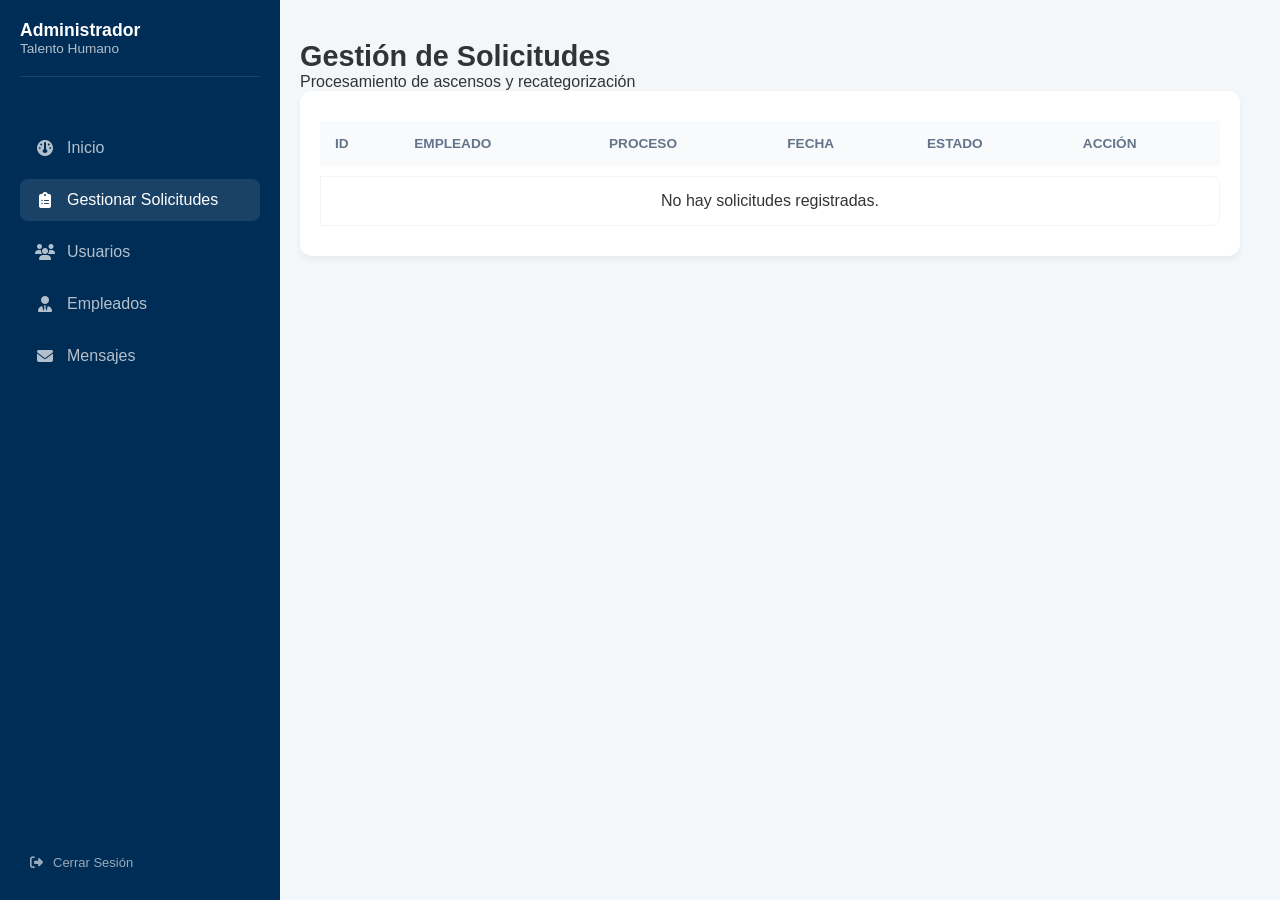
<file: admin/html/gestionar.html>
<!DOCTYPE html>
<html lang="es">
<head>
    <meta charset="UTF-8">
    <title>Gestionar Solicitudes - Admin</title>
    <link rel="stylesheet" href="../../shared/css/global.css">
    <link rel="stylesheet" href="../css/inicio.css">
    <link rel="stylesheet" href="../css/gestionar.css">
    <link rel="stylesheet" href="https://cdnjs.cloudflare.com/ajax/libs/font-awesome/6.5.1/css/all.min.css">
    <script src="../../shared/js/routeGuard.js"></script>
    <script src="../../shared/js/adminGuard.js"></script>
</head>
<body>
    <div class="layout-container">
        <aside class="sidebar">
            <div class="sidebar-header">
                <div class="user-info">
                    <p class="user-name">Administrador</p>
                    <p class="user-role">Talento Humano</p>
                </div>
            </div>
            <nav class="sidebar-nav">
                <a href="index.html" class="nav-item"><i class="fa-solid fa-gauge"></i> Inicio</a>
                <a href="gestionar.html" class="nav-item active"><i class="fa-solid fa-clipboard-list"></i> Gestionar Solicitudes</a>
                <a href="usuarios.html" class="nav-item"><i class="fa-solid fa-users"></i> Usuarios</a>
                <a href="empleados.html" class="nav-item"><i class="fa-solid fa-user-tie"></i> Empleados</a>
                <a href="mensajes.html" class="nav-item"><i class="fa-solid fa-envelope"></i> Mensajes</a>
            </nav>
            <div class="sidebar-footer">
                <button id="btnCerrarSesion" class="btn-logout">
                    <i class="fa-solid fa-right-from-bracket"></i> Cerrar Sesión
                </button>
            </div>
        </aside>

        <main class="main-content">
            <header class="welcome-header">
                <h1>Gestión de Solicitudes</h1>
                <p>Procesamiento de ascensos y recategorización</p>
            </header>

            <div class="table-container card">
                <table class="admin-table">
                    <thead>
                        <tr>
                            <th>ID</th>
                            <th>Empleado</th>
                            <th>Proceso</th>
                            <th>Fecha</th>
                            <th>Estado</th>
                            <th>Acción</th>
                        </tr>
                    </thead>
                    <tbody id="tabla-solicitudes">
                    </tbody>
                </table>
            </div>
        </main>
    </div>

    <script src="../../shared/js/storage.js"></script>
    <script src="../../shared/js/helpers.js"></script>
    <script src="../../shared/js/modal.js"></script>
    <script src="../js/gestionar.js"></script>
</body>
</html>
</file>
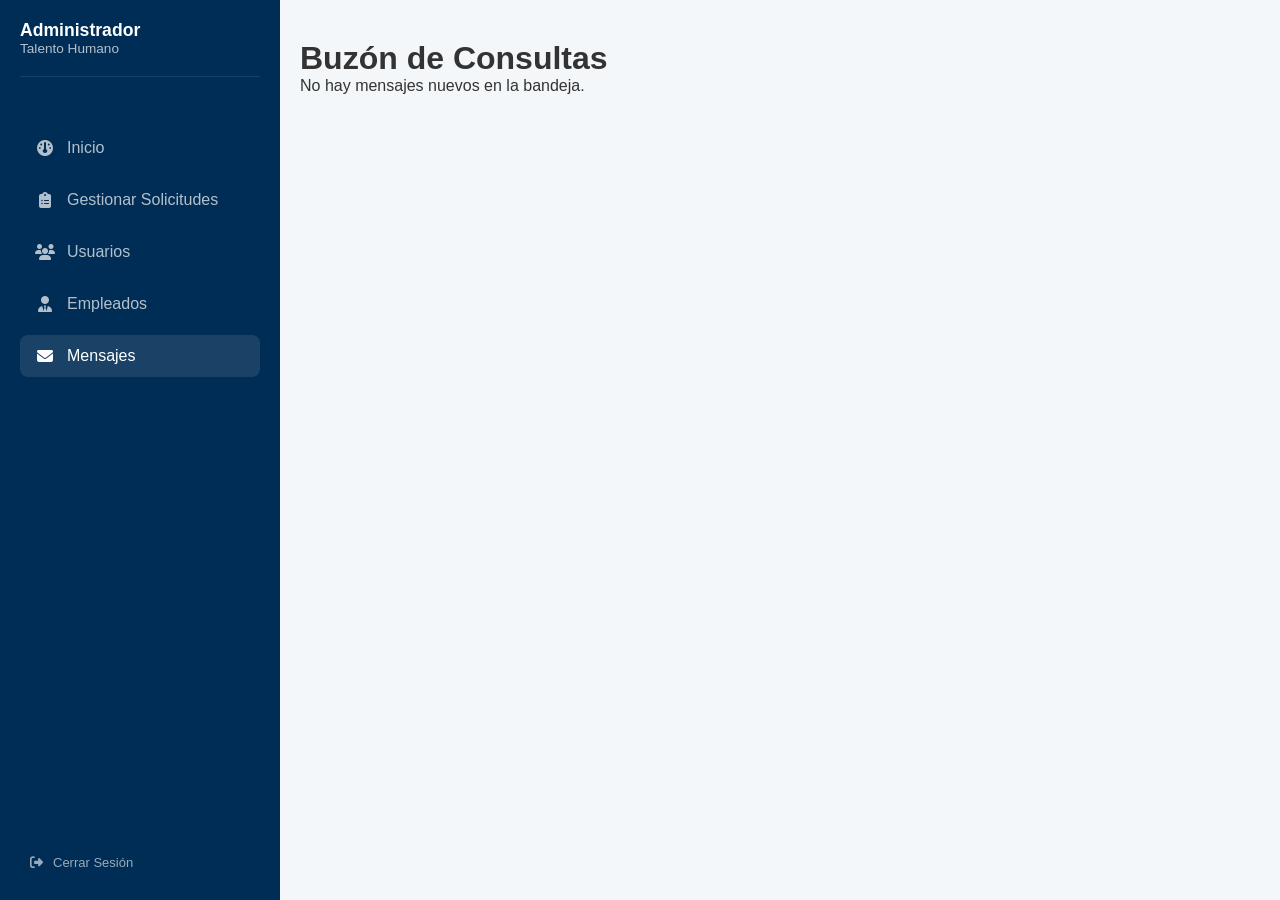
<file: admin/html/mensajes.html>
<!DOCTYPE html>
<html lang="es">
<head>
    <meta charset="UTF-8">
    <title>Bandeja de Mensajes - Admin</title>
    <link rel="stylesheet" href="../../shared/css/global.css">
    <link rel="stylesheet" href="../css/inicio.css">
    <link rel="stylesheet" href="https://cdnjs.cloudflare.com/ajax/libs/font-awesome/6.5.1/css/all.min.css">
    <script src="../../shared/js/routeGuard.js"></script>
    <script src="../../shared/js/adminGuard.js"></script>
</head>
<body>
    <div class="layout-container">
        <aside class="sidebar">
            <div class="sidebar-header">
                <div class="user-info">
                    <p class="user-name">Administrador</p>
                    <p class="user-role">Talento Humano</p>
                </div>
            </div>
            <nav class="sidebar-nav">
                <a href="index.html" class="nav-item"><i class="fa-solid fa-gauge"></i> Inicio</a>
                <a href="gestionar.html" class="nav-item"><i class="fa-solid fa-clipboard-list"></i> Gestionar Solicitudes</a>
                <a href="usuarios.html" class="nav-item"><i class="fa-solid fa-users"></i> Usuarios</a>
                <a href="empleados.html" class="nav-item"><i class="fa-solid fa-user-tie"></i> Empleados</a>
                <a href="mensajes.html" class="nav-item active"><i class="fa-solid fa-envelope"></i> Mensajes</a>
            </nav>
            <div class="sidebar-footer">
                <button id="btnCerrarSesion" class="btn-logout"><i class="fa-solid fa-right-from-bracket"></i> Cerrar Sesión</button>
            </div>
        </aside>

        <main class="main-content">
            <h1>Buzón de Consultas</h1>
            <div id="lista-mensajes" class="message-container">
                </div>
        </main>
    </div>
    
    <script src="../../shared/js/storage.js"></script>
    <script src="../../shared/js/logout.js"></script>
    <script src="../js/mensajes.js"></script>
</body>
</html>
</file>
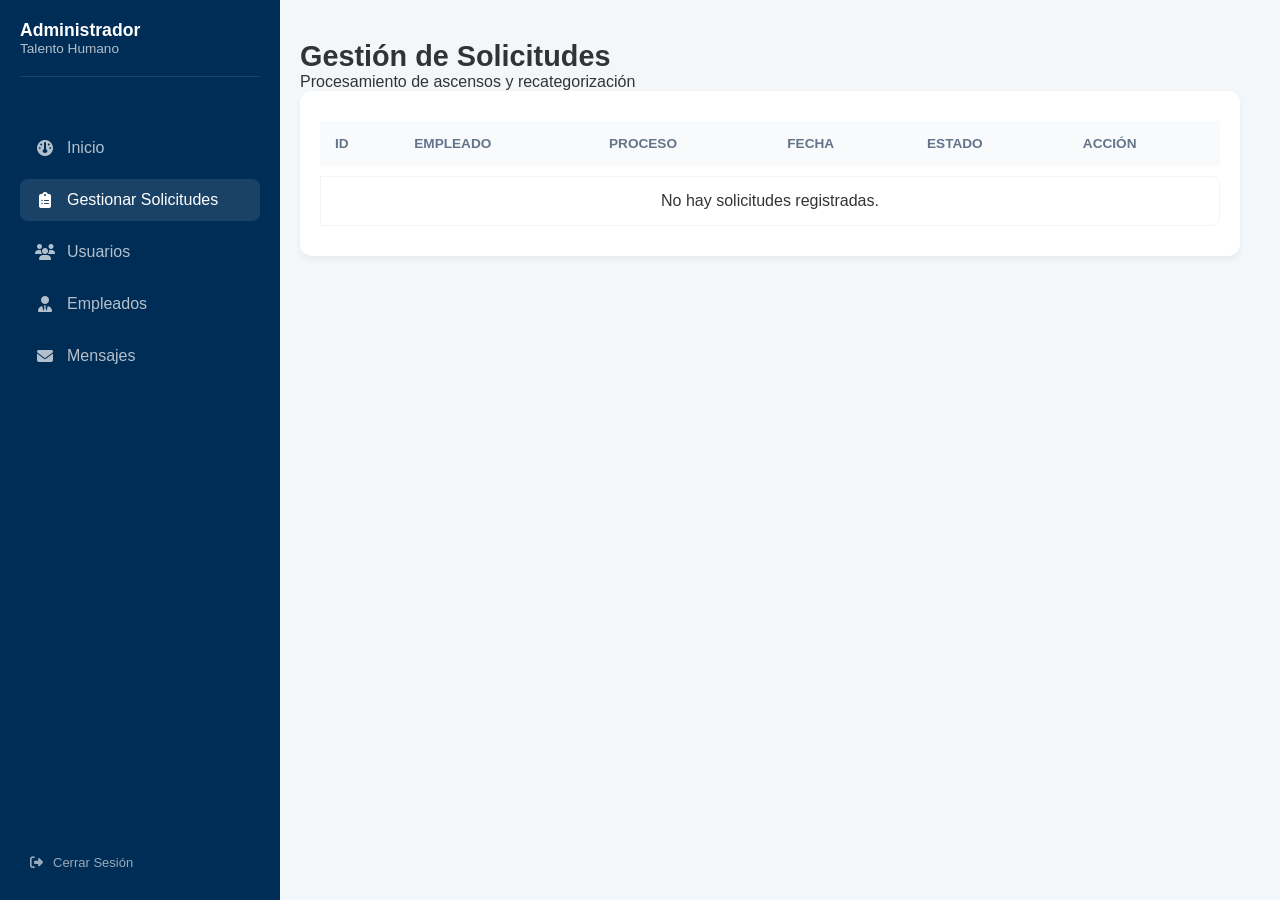
<file: admin/html/revision.html>
<!DOCTYPE html>
<html lang="es">
<head>
    <meta charset="UTF-8">
    <title>Revisión de Solicitud - Admin</title>
    <link rel="stylesheet" href="../../shared/css/global.css">
    <link rel="stylesheet" href="../css/inicio.css">
    <link rel="stylesheet" href="https://cdnjs.cloudflare.com/ajax/libs/font-awesome/6.5.1/css/all.min.css">
    <script src="../../shared/js/routeGuard.js"></script>
    <script src="../../shared/js/adminGuard.js"></script>
</head>
<body>
    <div class="layout-container">
        <aside class="sidebar">
            <div class="sidebar-header">
                <div class="user-info">
                    <p class="user-name">Administrador</p>
                    <p class="user-role">Talento Humano</p>
                </div>
            </div>
            <nav class="sidebar-nav">
                <a href="index.html" class="nav-item"><i class="fa-solid fa-gauge"></i> Inicio</a>
                <a href="gestionar.html" class="nav-item active"><i class="fa-solid fa-clipboard-list"></i> Gestionar Solicitudes</a>
                <a href="usuarios.html" class="nav-item"><i class="fa-solid fa-users"></i> Usuarios</a>
                <a href="empleados.html" class="nav-item"><i class="fa-solid fa-user-tie"></i> Empleados</a>
                <a href="mensajes.html" class="nav-item"><i class="fa-solid fa-envelope"></i> Mensajes</a>
            </nav>
            <div class="sidebar-footer">
                <button id="btnCerrarSesion" class="btn-logout"><i class="fa-solid fa-right-from-bracket"></i> Cerrar Sesión</button>
            </div>
        </aside>

        <main class="main-content" style="padding: 40px;">
            <a href="gestionar.html" style="text-decoration: none; color: #64748b;"><i class="fa-solid fa-arrow-left"></i> Volver a la lista</a>
            
            <div class="card" id="detalleSolicitud" style="max-width: 800px; margin: 20px auto; padding: 30px; background: white; border-radius: 12px; box-shadow: 0 4px 6px rgba(0,0,0,0.05);">
                <h2 id="nombreEmpleado" style="margin-bottom: 5px;">Cargando...</h2>
                <p id="emailEmpleado" style="color: #64748b; margin-bottom: 20px;"></p>
                
                <div style="display: grid; grid-template-columns: 1fr 1fr; gap: 20px; margin: 20px 0;">
                    <div><p><strong>Cargo Actual:</strong> <span id="cargoActual"></span></p></div>
                    <div><p><strong>Cargo Solicitado:</strong> <span id="cargoSolicitado"></span></p></div>
                    <div><p><strong>Tipo:</strong> <span id="tipoSolicitud"></span></p></div>
                    <div><p><strong>Fecha:</strong> <span id="fechaSolicitud"></span></p></div>
                </div>

                <div style="background: #f8fafc; padding: 15px; border-radius: 8px; margin: 20px 0;">
                    <strong>JUSTIFICACIÓN</strong>
                    <p id="justificacionText" style="margin-top: 10px;"></p>
                </div>

                <div style="margin-top: 30px; display: flex; gap: 15px;">
                    <button class="btn-reject" style="flex: 1; padding: 12px; background: #dc2626; color: white; border: none; border-radius: 6px; cursor: pointer;" onclick="cambiarEstado('Rechazada')">Rechazar Solicitud</button>
                    <button class="btn-approve" style="flex: 1; padding: 12px; background: #059669; color: white; border: none; border-radius: 6px; cursor: pointer;" onclick="cambiarEstado('Aprobada')">Aprobar Solicitud</button>
                </div>
            </div>
        </main>
    </div>
    <script src="../../shared/js/storage.js"></script>
    <script src="../../shared/js/logout.js"></script>
    <script src="../js/revision.js"></script>
</body>
</html>
</file>
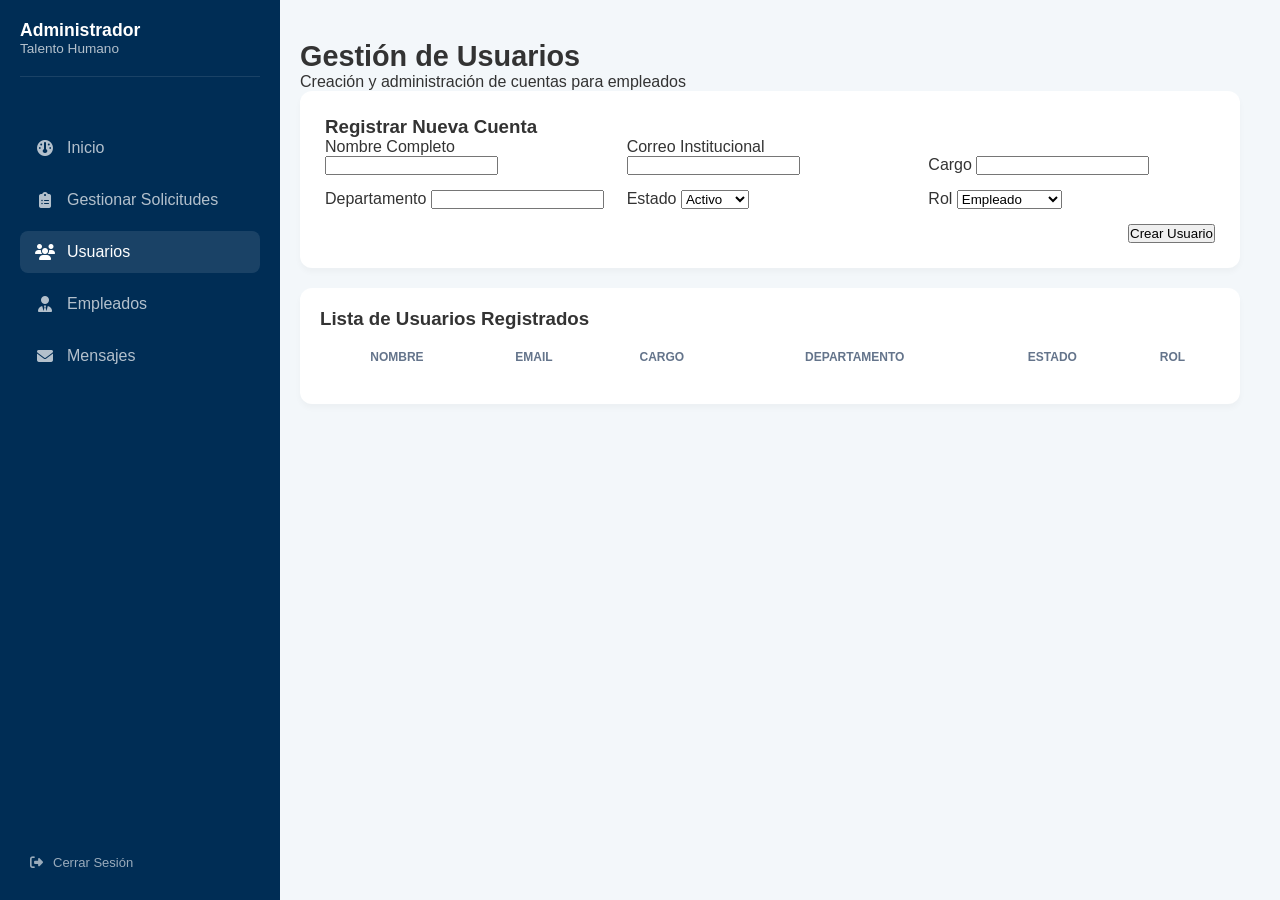
<file: admin/html/usuarios.html>
<!DOCTYPE html>
<html lang="es">
<head>
    <meta charset="UTF-8">
    <title>Gestión de Usuarios - ULEAM</title>
    <link rel="stylesheet" href="../../shared/css/global.css">
    <link rel="stylesheet" href="../css/inicio.css">
    <link rel="stylesheet" href="https://cdnjs.cloudflare.com/ajax/libs/font-awesome/6.5.1/css/all.min.css">
    <script src="../../shared/js/routeGuard.js"></script>
    <script src="../../shared/js/adminGuard.js"></script>
</head>
<body>
    <div class="layout-container">
        <aside class="sidebar">
            <div class="sidebar-header">
                <div class="user-info">
                    <p class="user-name">Administrador</p>
                    <p class="user-role">Talento Humano</p>
                </div>
            </div>
            <nav class="sidebar-nav">
                <a href="index.html" class="nav-item"><i class="fa-solid fa-gauge"></i> Inicio</a>
                <a href="gestionar.html" class="nav-item"><i class="fa-solid fa-clipboard-list"></i> Gestionar Solicitudes</a>
                <a href="usuarios.html" class="nav-item active"><i class="fa-solid fa-users"></i> Usuarios</a>
                <a href="empleados.html" class="nav-item"><i class="fa-solid fa-user-tie"></i> Empleados</a>
                <a href="mensajes.html" class="nav-item"><i class="fa-solid fa-envelope"></i> Mensajes</a>
            </nav>
            <div class="sidebar-footer">
                <button id="btnCerrarSesion" class="btn-logout"><i class="fa-solid fa-right-from-bracket"></i> Cerrar Sesión</button>
            </div>
        </aside>

        <main class="main-content">
            <header class="welcome-header">
                <h1>Gestión de Usuarios</h1>
                <p>Creación y administración de cuentas para empleados</p>
            </header>

            <section class="card" style="margin-bottom: 20px; padding: 25px;">
                <h3>Registrar Nueva Cuenta</h3>
                <form id="formUsuario" style="display: grid; grid-template-columns: repeat(3, 1fr); gap: 15px; align-items: end;">
                    <div>
                        <label>Nombre Completo</label>
                        <input type="text" id="nombreUsuario" required>
                    </div>
                    <div>
                        <label>Correo Institucional</label>
                        <input type="email" id="emailUsuario" required>
                    </div>
                    <div>
                        <label>Cargo</label>
                        <input type="text" id="cargoUsuario" required>
                    </div>
                    <div>
                        <label>Departamento</label>
                        <input type="text" id="deptoUsuario" required>
                    </div>
                    <div>
                        <label>Estado</label>
                        <select id="estadoUsuario">
                            <option value="Activo">Activo</option>
                            <option value="Inactivo">Inactivo</option>
                        </select>
                    </div>
                    <div>
                        <label>Rol</label>
                        <select id="rolUsuario">
                            <option value="empleado">Empleado</option>
                            <option value="admin">Administrador</option>
                        </select>
                    </div>
                    <div style="grid-column: span 3; text-align: right;">
                        <button type="submit" class="btn-action">Crear Usuario</button>
                    </div>
                </form>
            </section>

            <section class="card table-container">
                <h3>Lista de Usuarios Registrados</h3>
                <table class="admin-table">
                    <thead>
                        <tr>
                            <th>Nombre</th>
                            <th>Email</th>
                            <th>Cargo</th>
                            <th>Departamento</th>
                            <th>Estado</th>
                            <th>Rol</th>
                        </tr>
                    </thead>
                    <tbody id="tabla-usuarios"></tbody>
                </table>
            </section>
        </main>
    </div>

    <script src="../../shared/js/storage.js"></script>
    <script src="../../shared/js/logout.js"></script>
    <script src="../js/usuarios.js"></script>
</body>
</html>
</file>
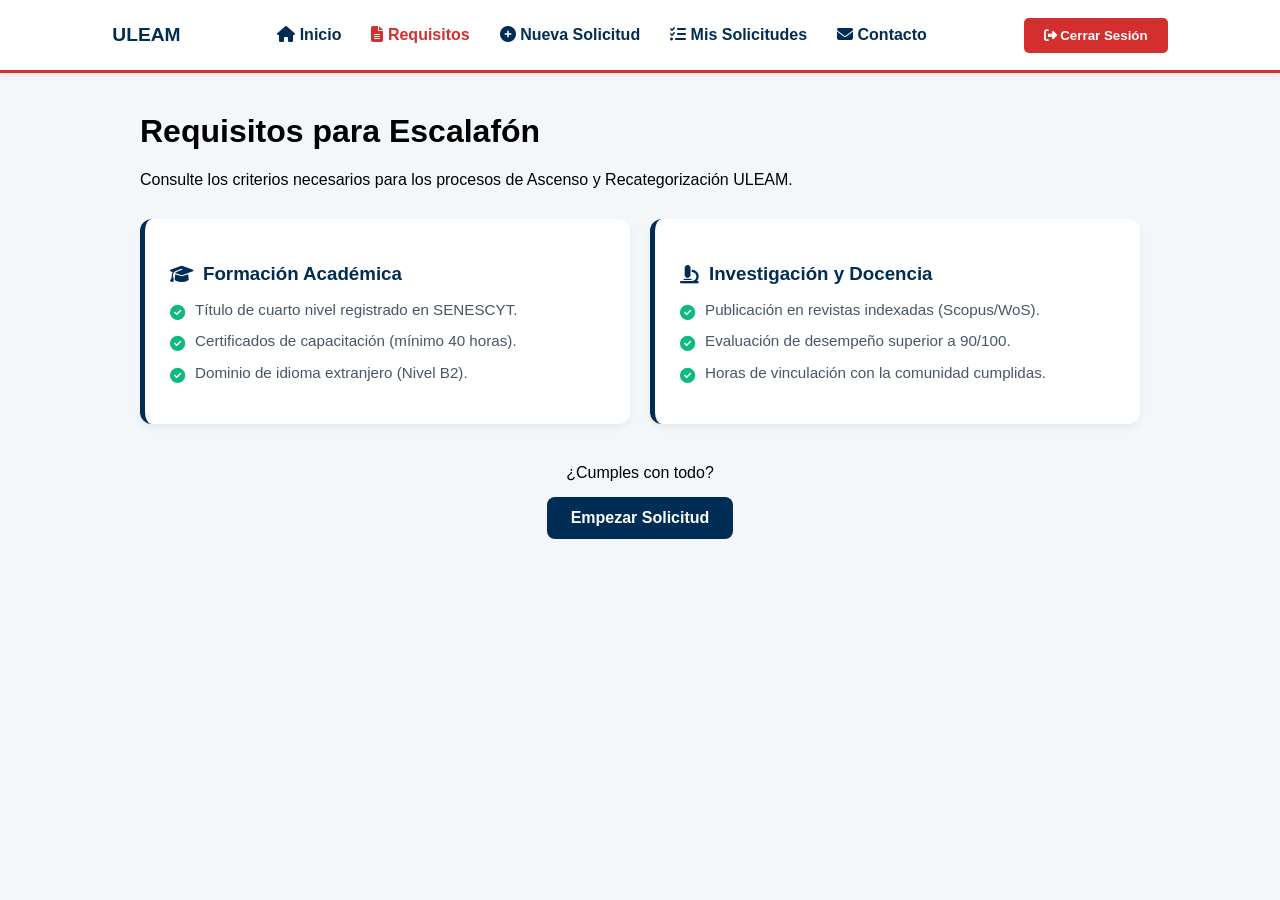
<file: empleado/html/requisitos.html>
<!DOCTYPE html>
<html lang="es">
<head>
    <meta charset="UTF-8">
    <meta name="viewport" content="width=device-width, initial-scale=1.0">
    <title>Requisitos - Portal Empleado</title>
    <link rel="stylesheet" href="https://cdnjs.cloudflare.com/ajax/libs/font-awesome/6.5.1/css/all.min.css">
    <!-- Asegúrate de enlazar tu archivo CSS principal donde definiste la top-navbar -->
    <link rel="stylesheet" href="../css/inicio.css">
    <style>
        /* Estilos específicos para esta página */
        .requisitos-grid {
            display: grid;
            grid-template-columns: repeat(auto-fit, minmax(300px, 1fr));
            gap: 20px;
            margin-top: 30px;
        }
        .req-card {
            background: white;
            padding: 25px;
            border-radius: 12px;
            border-left: 5px solid #002d55;
            box-shadow: 0 4px 6px rgba(0,0,0,0.05);
            transition: transform 0.2s;
        }
        .req-card:hover { transform: translateY(-5px); }
        .req-card h3 { color: #002d55; margin-bottom: 15px; display: flex; align-items: center; gap: 10px; }
        .req-list { list-style: none; padding: 0; }
        .req-list li { margin-bottom: 12px; display: flex; align-items: flex-start; gap: 10px; font-size: 0.95rem; color: #475569; }
        .req-list i { color: #10b981; margin-top: 4px; }
        
        /* Ajuste del botón para que coincida con el resto del portal */
        .btn-primary { 
            background-color: #002d55; 
            color: white; 
            padding: 12px 24px; 
            border-radius: 8px; 
            text-decoration: none; 
            font-weight: 600; 
            display: inline-block;
        }
    </style>
</head>
<body>

    <header class="top-navbar">
        <div class="logo">
            <span style="font-weight: bold; color: #002d55; font-size: 1.2rem;">ULEAM</span>
        </div>

        <nav class="nav-links">
            <a href="index.html"><i class="fa-solid fa-house"></i> Inicio</a>
            <a href="requisitos.html" class="active"><i class="fa-solid fa-file-lines"></i> Requisitos</a>
            <a href="nueva-solicitud.html"><i class="fa-solid fa-plus-circle"></i> Nueva Solicitud</a>
            <a href="mis-solicitudes.html"><i class="fa-solid fa-list-check"></i> Mis Solicitudes</a>
            <a href="contacto.html"><i class="fa-solid fa-envelope"></i> Contacto</a>
        </nav>

        <div class="user-actions">
            <button type="button" class="btn-logout" id="btnCerrarSesion">
                <i class="fa-solid fa-right-from-bracket"></i> Cerrar Sesión
            </button>
        </div>
    </header>

    <main class="main-content">
        <header class="content-header" style="margin-bottom: 30px;">
            <h1>Requisitos para Escalafón</h1>
            <p>Consulte los criterios necesarios para los procesos de Ascenso y Recategorización ULEAM.</p>
        </header>

        <div class="requisitos-grid">
            <div class="req-card">
                <h3><i class="fa-solid fa-graduation-cap"></i> Formación Académica</h3>
                <ul class="req-list">
                    <li><i class="fa-solid fa-check-circle"></i> Título de cuarto nivel registrado en SENESCYT.</li>
                    <li><i class="fa-solid fa-check-circle"></i> Certificados de capacitación (mínimo 40 horas).</li>
                    <li><i class="fa-solid fa-check-circle"></i> Dominio de idioma extranjero (Nivel B2).</li>
                </ul>
            </div>

            <div class="req-card">
                <h3><i class="fa-solid fa-microscope"></i> Investigación y Docencia</h3>
                <ul class="req-list">
                    <li><i class="fa-solid fa-check-circle"></i> Publicación en revistas indexadas (Scopus/WoS).</li>
                    <li><i class="fa-solid fa-check-circle"></i> Evaluación de desempeño superior a 90/100.</li>
                    <li><i class="fa-solid fa-check-circle"></i> Horas de vinculación con la comunidad cumplidas.</li>
                </ul>
            </div>
        </div>

        <div style="margin-top: 40px; text-align: center;">
            <p style="margin-bottom: 15px;">¿Cumples con todo?</p>
            <a href="nueva-solicitud.html" class="btn-primary">Empezar Solicitud</a>
        </div>
    </main>

    <script>
        // Lógica de logout simple (puedes mover esto a un archivo js compartido)
        document.getElementById("btnLogout").addEventListener("click", function() {
            if(confirm("¿Cerrar sesión?")) {
                localStorage.removeItem("usuarioSesion");
                window.location.href = "../../index.html";
            }
        });
    </script>
    <script src="../../shared/js/logout.js"></script>

</body>
</html>
</file>
<file: shared/css/global.css>
/* ==========================================================================
   shared/css/global.css - ESTRUCTURA BASE Y SIDEBAR UNIFICADO
   ========================================================================== */
@import url('variables.css');

* {
    box-sizing: border-box;
    margin: 0;
    padding: 0;
}

body {
    font-family: -apple-system, BlinkMacSystemFont, "Segoe UI", Roboto, Helvetica, Arial, sans-serif;
    background-color: var(--color-background);
    color: var(--text-main);
    overflow-x: hidden;
}

/* Layout Maestro de 2 Columnas */
.layout-container {
    display: flex;
    min-height: 100vh;
}

/* Estilos de la Barra Lateral (Sidebar) */
.sidebar {
    width: 260px;
    background-color: var(--color-primary);
    color: var(--color-white);
    display: flex;
    flex-direction: column;
    justify-content: space-between;
    padding: 25px 20px;
    position: fixed;
    height: 100vh;
    left: 0;
    top: 0;
    z-index: 100;
}

.sidebar-header {
    margin-bottom: 30px;
}

.user-profile {
    display: flex;
    align-items: center;
    gap: 12px;
    margin-top: 20px;
    padding-top: 15px;
    border-top: 1px solid rgba(255, 255, 255, 0.15);
}

.avatar-circle {
    width: 38px;
    height: 38px;
    background-color: rgba(255, 255, 255, 0.2);
    border-radius: 50%;
    display: flex;
    align-items: center;
    justify-content: center;
    font-weight: bold;
    font-size: 13px;
}

.sidebar-menu {
    list-style: none;
    flex-grow: 1;
}

.sidebar-menu li {
    margin-bottom: 8px;
}

.sidebar-menu a {
    color: rgba(255, 255, 255, 0.75);
    text-decoration: none;
    display: flex;
    align-items: center;
    gap: 12px;
    padding: 12px 15px;
    font-size: 14px;
    border-radius: 8px;
    transition: all 0.2s ease;
}

.sidebar-menu a:hover, .sidebar-menu a.active {
    color: var(--color-white);
    background-color: rgba(255, 255, 255, 0.15);
    font-weight: 600;
}

.btn-logout {
    background: none;
    border: 1px solid rgba(255, 255, 255, 0.3);
    color: var(--color-white);
    padding: 10px;
    width: 100%;
    border-radius: 6px;
    cursor: pointer;
    font-size: 13px;
    text-align: left;
    display: flex;
    align-items: center;
    gap: 8px;
    transition: background 0.2s;
}

.btn-logout:hover {
    background-color: var(--color-danger);
    border-color: var(--color-danger);
}

/* Contenedor de la derecha */
.main-content {
    margin-left: 260px; /* Desplaza el contenido para que no lo tape el sidebar */
    flex-grow: 1;
    padding: 40px;
    max-width: 1200px;
}

.content-header h1 {
    font-size: 24px;
    color: var(--color-primary);
    margin-bottom: 6px;
}

.content-header p {
    color: var(--text-muted);
    font-size: 14px;
    margin-bottom: 30px;
}

/* 1. Variables de diseño */
:root {
    --primary-blue: #003a6c;
    --bg-light: #f3f7fa;
    --text-dark: #333;
}

/* 2. Reseteo y Base */
* { box-sizing: border-box; margin: 0; padding: 0; font-family: 'Segoe UI', sans-serif; }
body { background-color: var(--bg-light); color: var(--text-dark); }

/* 3. Layout del sistema (Sidebar + Main) */
.layout-container { display: flex; height: 100vh; }
.sidebar { width: 280px; background-color: var(--primary-blue); color: white; padding: 20px; }
.main-content { flex-grow: 1; padding: 40px; overflow-y: auto; }

/* 4. Estilos de componentes comunes */
.btn-primary { background: var(--primary-blue); color: white; padding: 10px 20px; border-radius: 6px; border: none; cursor: pointer; }
.card { background: white; padding: 20px; border-radius: 12px; box-shadow: 0 4px 6px rgba(0,0,0,0.03); }

/* Esto debe estar en tu CSS para que el sidebar se quede a la izquierda */
.layout-container {
    display: flex;
    min-height: 100vh;
}

.sidebar {
    width: 260px; /* El ancho del menú */
    background-color: #1a202c; /* Color oscuro como el de tus imágenes */
    color: white;
    display: flex;
    flex-direction: column;
}

.main-content {
    flex: 1; /* Esto hace que el contenido ocupe el resto de la pantalla */
    padding: 30px;
    background-color: #f7fafc;
}
</file>
<file: admin/css/inicio.css>
/* Layout Principal */
.layout-container {
    display: flex;
    height: 100vh;
    overflow: hidden;
}

/* Sidebar */
.sidebar {
    width: 280px;
    background-color: #002d55;
    color: white;
    display: flex;
    flex-direction: column;
    padding: 20px;
    flex-shrink: 0;
}

.logo {
    width: 140px;
    margin-bottom: 30px;
    filter: brightness(0) invert(1);
}

.user-info {
    border-bottom: 1px solid rgba(255,255,255,0.1);
    padding-bottom: 20px;
    margin-bottom: 20px;
}

.user-name { font-weight: bold; font-size: 1.1rem; }
.user-role { font-size: 0.85rem; opacity: 0.7; }

.sidebar-nav {
    display: flex;
    flex-direction: column;
    gap: 10px;
    flex-grow: 1;
}

.nav-item {
    color: rgba(255,255,255,0.7);
    text-decoration: none;
    padding: 12px 15px;
    border-radius: 8px;
    display: flex;
    align-items: center;
    gap: 12px;
    transition: 0.3s;
}

.nav-item i { width: 20px; text-align: center; }

.nav-item:hover, .nav-item.active {
    background-color: rgba(255,255,255,0.1);
    color: white;
}

.btn-logout {
    background: none;
    border: none;
    color: rgba(255,255,255,0.6);
    cursor: pointer;
    display: flex;
    align-items: center;
    gap: 10px;
    padding: 10px;
}

/* Main Content */
.main-content {
    flex-grow: 1;
    background-color: #f3f7fa;
    overflow-y: auto;
    padding: 40px;
}

.welcome-header h1 { font-size: 1.8rem; color: #333; }

/* Banner de Estado */
.last-status-banner {
    background-color: white;
    margin: 25px 0;
    padding: 20px;
    border-radius: 12px;
    display: flex;
    justify-content: space-between;
    align-items: center;
    box-shadow: 0 4px 6px rgba(0,0,0,0.05);
    border-left: 5px solid #28a745;
}

/* Grid de Acciones */
.actions-grid {
    display: grid;
    grid-template-columns: repeat(2, 1fr);
    gap: 20px;
    margin-bottom: 30px;
}

.action-card {
    background: white;
    text-decoration: none;
    padding: 25px;
    border-radius: 15px;
    display: flex;
    gap: 20px;
    transition: transform 0.2s, box-shadow 0.2s;
    box-shadow: 0 4px 6px rgba(0,0,0,0.03);
}

.action-card:hover {
    transform: translateY(-5px);
    box-shadow: 0 8px 15px rgba(0,0,0,0.1);
}

.card-icon {
    width: 50px;
    height: 50px;
    border-radius: 10px;
    display: flex;
    align-items: center;
    justify-content: center;
    font-size: 1.5rem;
    flex-shrink: 0;
}

.card-icon.blue { background: #e3f2fd; color: #1e88e5; }
.card-icon.green { background: #e8f5e9; color: #43a047; }
.card-icon.purple { background: #f3e5f5; color: #8e24aa; }
.card-icon.red { background: #ffebee; color: #e53935; }

.card-text h3 { color: #333; margin-bottom: 5px; font-size: 1.1rem; }
.card-text p { color: #666; font-size: 0.9rem; line-height: 1.4; }

/* Caja de Info */
.info-box {
    background-color: #eef5fb;
    padding: 25px;
    border-radius: 12px;
    margin-bottom: 30px;
}

.info-box h4 { margin-bottom: 10px; color: #002d55; }
.info-box ul { padding-left: 20px; color: #555; font-size: 0.9rem; }

/* Employee Footer Bar */
.employee-footer {
    background: white;
    padding: 20px;
    border-radius: 12px;
    display: flex;
    justify-content: space-between;
    box-shadow: 0 -2px 10px rgba(0,0,0,0.03);
}

.data-item label { display: block; font-size: 0.75rem; color: #999; text-transform: uppercase; }
.data-item span { font-weight: bold; color: #333; }

/* Stats Grid - Tarjetas más elegantes */
.stats-grid {
    display: grid;
    grid-template-columns: repeat(auto-fit, minmax(200px, 1fr));
    gap: 20px;
    margin-bottom: 30px;
}

.stat-card {
    display: flex;
    align-items: center;
    padding: 20px;
    border-radius: 16px;
    transition: transform 0.3s ease, box-shadow 0.3s ease;
    border: 1px solid #e2e8f0;
}

.stat-card:hover {
    transform: translateY(-5px);
    box-shadow: 0 10px 15px -3px rgba(0, 0, 0, 0.1);
}

.stat-icon {
    font-size: 1.5rem;
    margin-right: 15px;
    padding: 12px;
    border-radius: 12px;
    background: rgba(255,255,255,0.2);
}

.stat-info h3 { margin: 0; font-size: 0.85rem; opacity: 0.8; }
.stat-info p { margin: 0; font-size: 1.5rem; font-weight: 700; }

/* Colores personalizados para las tarjetas */
.stat-card.blue { background: #eff6ff; color: #1e40af; }
.stat-card.yellow { background: #fffbeb; color: #92400e; }
.stat-card.green { background: #f0fdf4; color: #065f46; }
.stat-card.red { background: #fef2f2; color: #991b1b; }

/* Tabla Recientes mejorada */
.table-container table { width: 100%; border-collapse: separate; border-spacing: 0 10px; }
.table-container th { padding: 10px; color: #64748b; font-size: 0.75rem; text-transform: uppercase; }
.table-container td { padding: 15px; background: #fff; border-top: 1px solid #f1f5f9; border-bottom: 1px solid #f1f5f9; }
.table-container td:first-child { border-left: 1px solid #f1f5f9; border-radius: 8px 0 0 8px; }
.table-container td:last-child { border-right: 1px solid #f1f5f9; border-radius: 0 8px 8px 0; }
</file>
<file: admin/css/gestionar.css>
/* Estilos específicos para la gestión */
.table-container {
    background: white;
    padding: 20px;
    border-radius: 12px;
    box-shadow: 0 4px 6px rgba(0,0,0,0.05);
}

.admin-table {
    width: 100%;
    border-collapse: collapse;
}

.admin-table th {
    text-align: left;
    padding: 15px;
    background-color: #f8fafc;
    color: #64748b;
    font-size: 0.85rem;
    text-transform: uppercase;
}

.admin-table td {
    padding: 15px;
    border-bottom: 1px solid #f1f5f9;
}

/* Badge de estado */
.status-badge {
    padding: 6px 12px;
    border-radius: 20px;
    font-size: 0.8rem;
    font-weight: 600;
}

.status-pendiente { background: #fef3c7; color: #92400e; }
.status-aprobada { background: #d1fae5; color: #065f46; }
.status-rechazada { background: #fee2e2; color: #991b1b; }

/* Botón de acción */
.btn-review {
    background: #3182ce;
    color: white;
    border: none;
    padding: 8px 12px;
    border-radius: 6px;
    cursor: pointer;
}

.btn-review:hover { background: #2b6cb0; }
</file>
<file: empleado/css/inicio.css>
:root {
    --primary-blue: #002d55;
    --accent-red: #d32f2f;
    --light-bg: #f4f7f9;
}

body { font-family: 'Segoe UI', Tahoma, sans-serif; background-color: var(--light-bg); margin: 0; }

/* Navbar */
.top-navbar {
    background-color: #ffffff;
    height: 70px;
    display: flex;
    align-items: center;
    justify-content: space-around;
    padding: 0 5%;
    border-bottom: 3px solid var(--accent-red);
    box-shadow: 0 2px 5px rgba(0,0,0,0.1);
}

.nav-links { display: flex; gap: 30px; }
.nav-links a { text-decoration: none; color: var(--primary-blue); font-weight: 600; }
.nav-links a.active { color: var(--accent-red); }

/* Main Centrado */
.main-content { max-width: 1000px; margin: 40px auto; padding: 0 20px; }

/* Hero Section */
.hero-section {
    display: flex;
    align-items: center;
    justify-content: space-between;
    background: #ffffff;
    padding: 50px;
    border-radius: 15px;
    border: 1px solid #e2e8f0;
    margin-bottom: 30px;
    box-shadow: 0 4px 6px rgba(0,0,0,0.03);
}

.hero-content h1 { color: var(--primary-blue); margin: 0 0 10px 0; }
.role-text { color: #64748b; margin-bottom: 25px; }

.user-stats-minimal { display: flex; gap: 40px; }
.stat-item .label { display: block; font-size: 0.75rem; text-transform: uppercase; color: #94a3b8; }
.stat-item .value { font-weight: 600; color: #334155; }

.hero-image img { max-width: 180px; }

/* Banner */
.last-status-banner {
    background: white;
    padding: 20px;
    border-radius: 10px;
    border-left: 5px solid var(--primary-blue);
    box-shadow: 0 2px 4px rgba(0,0,0,0.05);
}

.btn-logout {
    background-color: var(--accent-red);
    color: white;
    border: none;
    padding: 10px 20px;
    border-radius: 5px;
    cursor: pointer;
    font-weight: bold;
}

@media (max-width: 768px) {
    .hero-section { flex-direction: column; text-align: center; }
    .user-stats-minimal { justify-content: center; }
}
</file>
